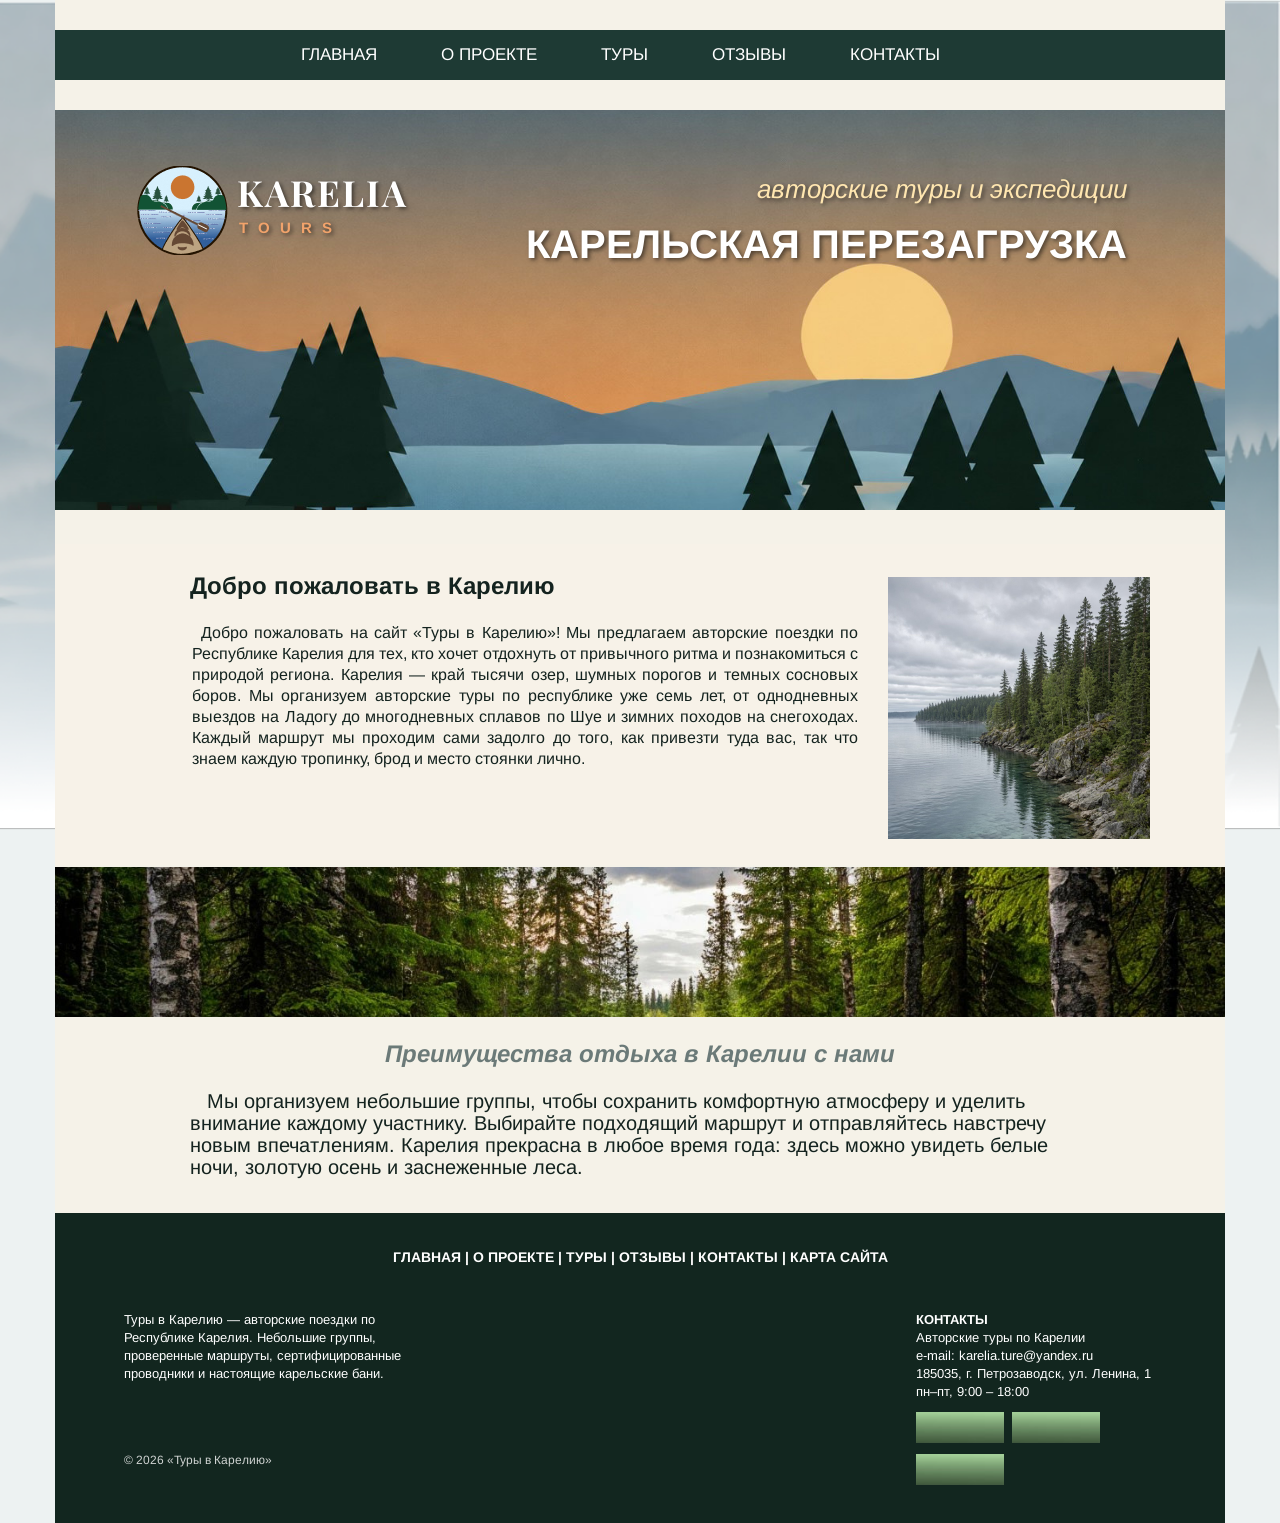
<file: index.html>
<!DOCTYPE html>
<html lang="ru">
<head>
    <meta charset="UTF-8">
    <meta name="viewport" content="width=device-width, initial-scale=1.0">
    <meta name="description" content="Туры в Карелию — авторские туры, экскурсии и экспедиции по северному краю.">
    <title>Главная — Туры в Карелию</title>
    <link rel="stylesheet" href="css/style.css">
</head>
<body>
    <div class="layout main_page">
        <!-- HEADER -->
        <header class="header">
            <nav class="navigation_panel" aria-label="Основная навигация">
                <ul>
                    <li><a href="index.html" aria-current="page">ГЛАВНАЯ</a></li>
                    <li><a href="project.html">О ПРОЕКТЕ</a></li>
                    <li><a href="tour.html">ТУРЫ</a></li>
                    <li><a href="otzevy.html">ОТЗЫВЫ</a></li>
                    <li><a href="contact.html">КОНТАКТЫ</a></li>
                </ul>
            </nav>
            <div class="header_banner">
                <a class="logo" href="index.html" aria-label="Туры в Карелию — на главную">
                    <img src="images/logo-symbol.png" width="110" height="89" alt="">
                    <span class="logo_words" aria-hidden="true">
                        <span class="logo_name">KARELIA</span>
                        <span class="logo_tours">T O U R S</span>
                    </span>
                </a>
                <div class="banner_text">
                    <p class="activity_profile">авторские туры и экспедиции</p>
                    <p class="project_name">КАРЕЛЬСКАЯ ПЕРЕЗАГРУЗКА</p>
                </div>
            </div>
        </header>

        <!-- WORK_AREA -->
        <main class="work_area">
            <section class="opening_card" aria-labelledby="page_title">
                <div class="card_text">
                    <h2 id="page_title">Добро пожаловать в Карелию</h2>
                    <p>
                    Добро пожаловать на сайт «Туры в Карелию»! Мы предлагаем авторские поездки по Республике
                    Карелия для тех, кто хочет отдохнуть от привычного ритма и познакомиться с природой
                    региона. Карелия — край тысячи озер, шумных порогов и темных сосновых боров. Мы организуем
                    авторские туры по республике уже семь лет, от однодневных выездов на Ладогу до
                    многодневных сплавов по Шуе и зимних походов на снегоходах. Каждый маршрут мы проходим
                    сами задолго до того, как привезти туда вас, так что знаем каждую тропинку, брод и место
                    стоянки лично.
                </p>
                </div>
                <img class="content_photo" src="images/karelia-lake.png" width="262" height="262" alt="Лесной берег карельского озера">
            </section>
            <div class="forest_strip" aria-hidden="true"></div>
            <section class="centered_content " aria-labelledby="advantages_title">
                <h2 id="advantages_title">Преимущества отдыха в Карелии с нами</h2>
                <p>
                    Мы организуем небольшие группы, чтобы сохранить комфортную атмосферу и уделить внимание
                    каждому участнику. Выбирайте подходящий маршрут и отправляйтесь навстречу новым
                    впечатлениям. Карелия прекрасна в любое время года: здесь можно увидеть белые ночи,
                    золотую осень и заснеженные леса.
                </p>
            </section>
        </main>

        <!-- FOOTER -->
        <footer class="footer">
            <nav class="footer_navigation" id="site-map" aria-label="Карта сайта">
                <ul>
                    <li><a href="index.html" aria-current="page">ГЛАВНАЯ</a></li>
                    <li><a href="project.html">О ПРОЕКТЕ</a></li>
                    <li><a href="tour.html">ТУРЫ</a></li>
                    <li><a href="otzevy.html">ОТЗЫВЫ</a></li>
                    <li><a href="contact.html">КОНТАКТЫ</a></li>
                    <li><a href="/karelia-tours/map.html">КАРТА САЙТА</a></li>
                </ul>
            </nav>
            <div class="footer_columns">
                <p class="footer_about">Туры в Карелию — авторские поездки по Республике Карелия.
                    Небольшие группы, проверенные маршруты, сертифицированные проводники
                    и настоящие карельские бани.</p>
                <section class="footer_contacts" aria-labelledby="footer_contacts_title">
                    <h2 id="footer_contacts_title">КОНТАКТЫ</h2>
                    <address>
                        Авторские туры по Карелии<br>
                        e-mail: <a href="mailto:karelia.ture@yandex.ru">karelia.ture@yandex.ru</a><br>
                        185035, г. Петрозаводск, ул. Ленина, 1<br>
                        пн–пт, 9:00 – 18:00
                    </address>
                    <div class="micro_buttons" aria-label="Область учебных баннеров">
                        <span><img src="images/micro-button.png" width="82" height="45" alt="Учебный баннер 1"></span>
                        <span><img src="images/micro-button.png" width="82" height="45" alt="Учебный баннер 2"></span>
                        <span><img src="images/micro-button.png" width="82" height="45" alt="Учебный баннер 3"></span>
                    </div>
                </section>
            </div>
            <p class="copyright">© 2026 «Туры в Карелию»</p>
        </footer>
    </div>
</body>
</html>
</file>
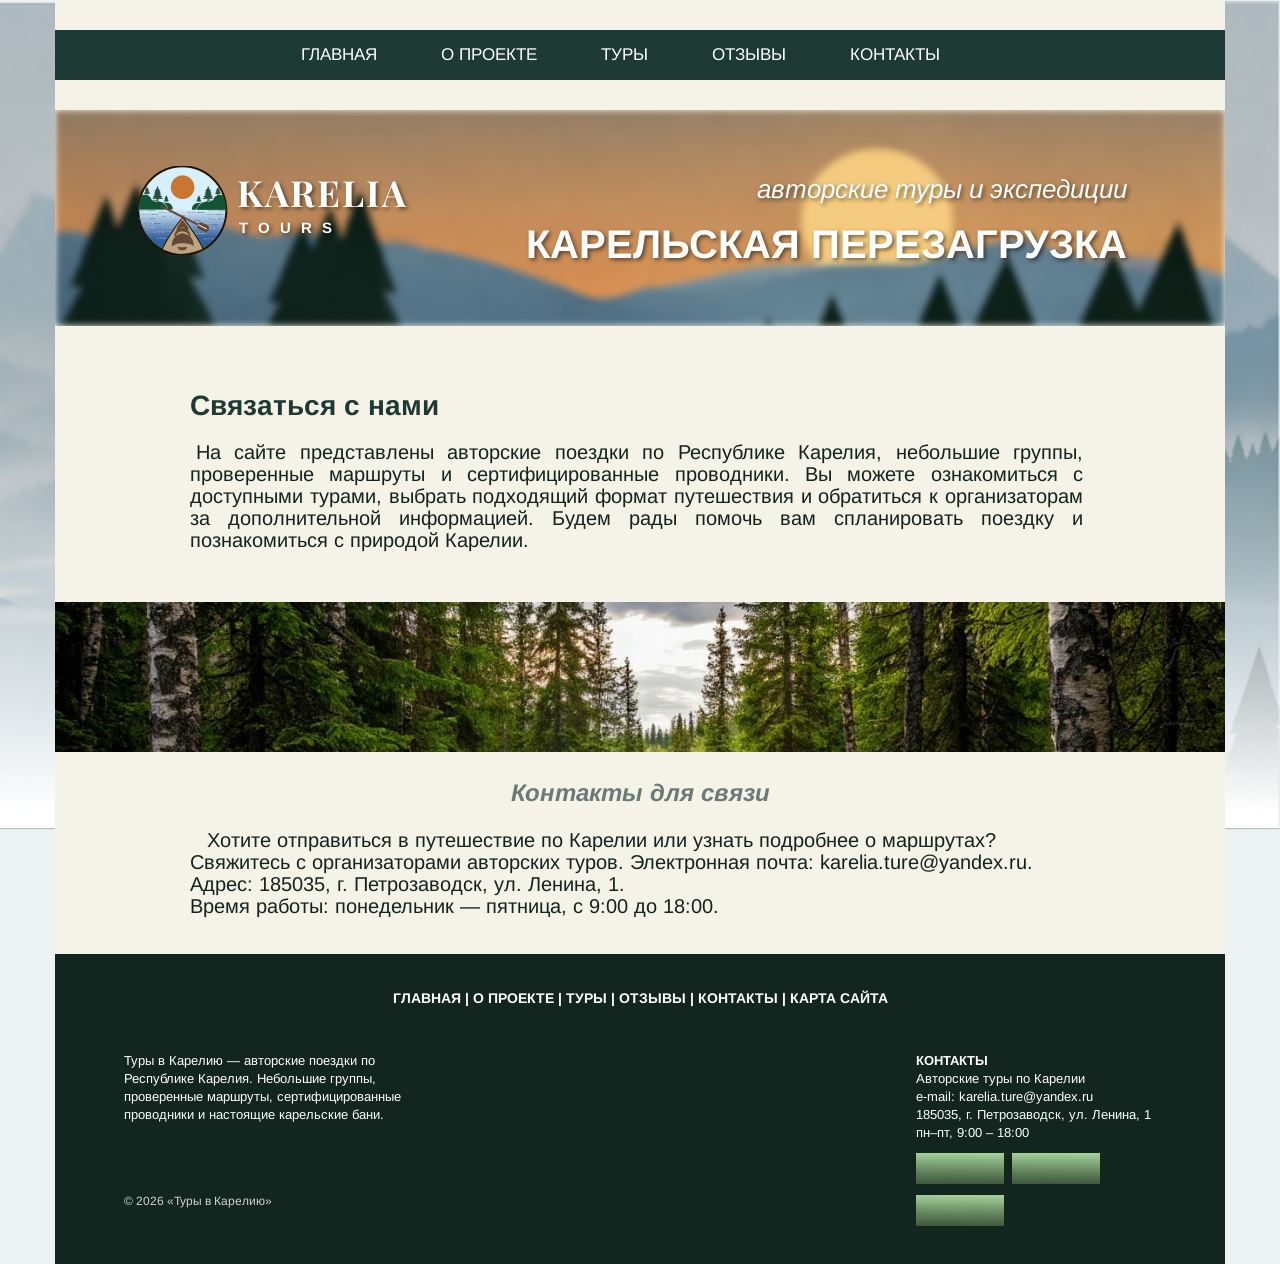
<file: contact.html>
<!DOCTYPE html>
<html lang="ru">
<head>
    <meta charset="UTF-8">
    <meta name="viewport" content="width=device-width, initial-scale=1.0">
    <meta name="description" content="Туры в Карелию — авторские туры, экскурсии и экспедиции по северному краю.">
    <title>Контакты — Туры в Карелию</title>
    <link rel="stylesheet" href="css/style.css">
</head>
<body>
    <div class="layout contact_page">
        <!-- HEADER -->
        <header class="header">
            <nav class="navigation_panel" aria-label="Основная навигация">
                <ul>
                    <li><a href="index.html">ГЛАВНАЯ</a></li>
                    <li><a href="project.html">О ПРОЕКТЕ</a></li>
                    <li><a href="tour.html">ТУРЫ</a></li>
                    <li><a href="otzevy.html">ОТЗЫВЫ</a></li>
                    <li><a href="contact.html" aria-current="page">КОНТАКТЫ</a></li>
                </ul>
            </nav>
            <div class="header_banner">
                <a class="logo" href="index.html" aria-label="Туры в Карелию — на главную">
                    <img src="images/logo-symbol.png" width="110" height="89" alt="">
                    <span class="logo_words" aria-hidden="true">
                        <span class="logo_name">KARELIA</span>
                        <span class="logo_tours">T O U R S</span>
                    </span>
                </a>
                <div class="banner_text">
                    <p class="activity_profile">авторские туры и экспедиции</p>
                    <p class="project_name">КАРЕЛЬСКАЯ ПЕРЕЗАГРУЗКА</p>
                </div>
            </div>
        </header>

        <!-- WORK_AREA -->
        <main class="work_area">
            <section class="page_intro" aria-labelledby="page_title">
                <h2 id="page_title">Связаться с нами</h2>
                <p class="intro_text">
                    На сайте представлены авторские поездки по Республике Карелия, небольшие группы,
                    проверенные маршруты и сертифицированные проводники. Вы можете ознакомиться с доступными
                    турами, выбрать подходящий формат путешествия и обратиться к организаторам за
                    дополнительной информацией. Будем рады помочь вам спланировать поездку и познакомиться с
                    природой Карелии.
                </p>
            </section>
            <div class="forest_strip" aria-hidden="true"></div>
            <section class="centered_content contact_details" aria-labelledby="contact_title">
                <h2 id="contact_title">Контакты для связи</h2>
                <p>
                    Хотите отправиться в путешествие по Карелии или узнать подробнее о маршрутах? Свяжитесь с
                    организаторами авторских туров. Электронная почта: <a
                    href="mailto:karelia.ture@yandex.ru">karelia.ture@yandex.ru</a>. Адрес: 185035, г.
                    Петрозаводск, ул. Ленина, 1.<br> Время работы: понедельник — пятница, с 9:00 до 18:00.
                </p>
            </section>
        </main>

        <!-- FOOTER -->
        <footer class="footer">
            <nav class="footer_navigation" id="site-map" aria-label="Карта сайта">
                <ul>
                    <li><a href="index.html">ГЛАВНАЯ</a></li>
                    <li><a href="project.html">О ПРОЕКТЕ</a></li>
                    <li><a href="tour.html">ТУРЫ</a></li>
                    <li><a href="otzevy.html">ОТЗЫВЫ</a></li>
                    <li><a href="contact.html" aria-current="page">КОНТАКТЫ</a></li>
                    <li><a href="map.html">КАРТА САЙТА</a></li>
                </ul>
            </nav>
            <div class="footer_columns">
                <p class="footer_about">Туры в Карелию — авторские поездки по Республике Карелия.
                    Небольшие группы, проверенные маршруты, сертифицированные проводники
                    и настоящие карельские бани.</p>
                <section class="footer_contacts" aria-labelledby="footer_contacts_title">
                    <h2 id="footer_contacts_title">КОНТАКТЫ</h2>
                    <address>
                        Авторские туры по Карелии<br>
                        e-mail: <a href="mailto:karelia.ture@yandex.ru">karelia.ture@yandex.ru</a><br>
                        185035, г. Петрозаводск, ул. Ленина, 1<br>
                        пн–пт, 9:00 – 18:00
                    </address>
                    <div class="micro_buttons" aria-label="Область учебных баннеров">
                        <span><img src="images/micro-button.png" width="82" height="45" alt="Учебный баннер 1"></span>
                        <span><img src="images/micro-button.png" width="82" height="45" alt="Учебный баннер 2"></span>
                        <span><img src="images/micro-button.png" width="82" height="45" alt="Учебный баннер 3"></span>
                    </div>
                </section>
            </div>
            <p class="copyright">© 2026 «Туры в Карелию»</p>
        </footer>
    </div>
</body>
</html>
</file>
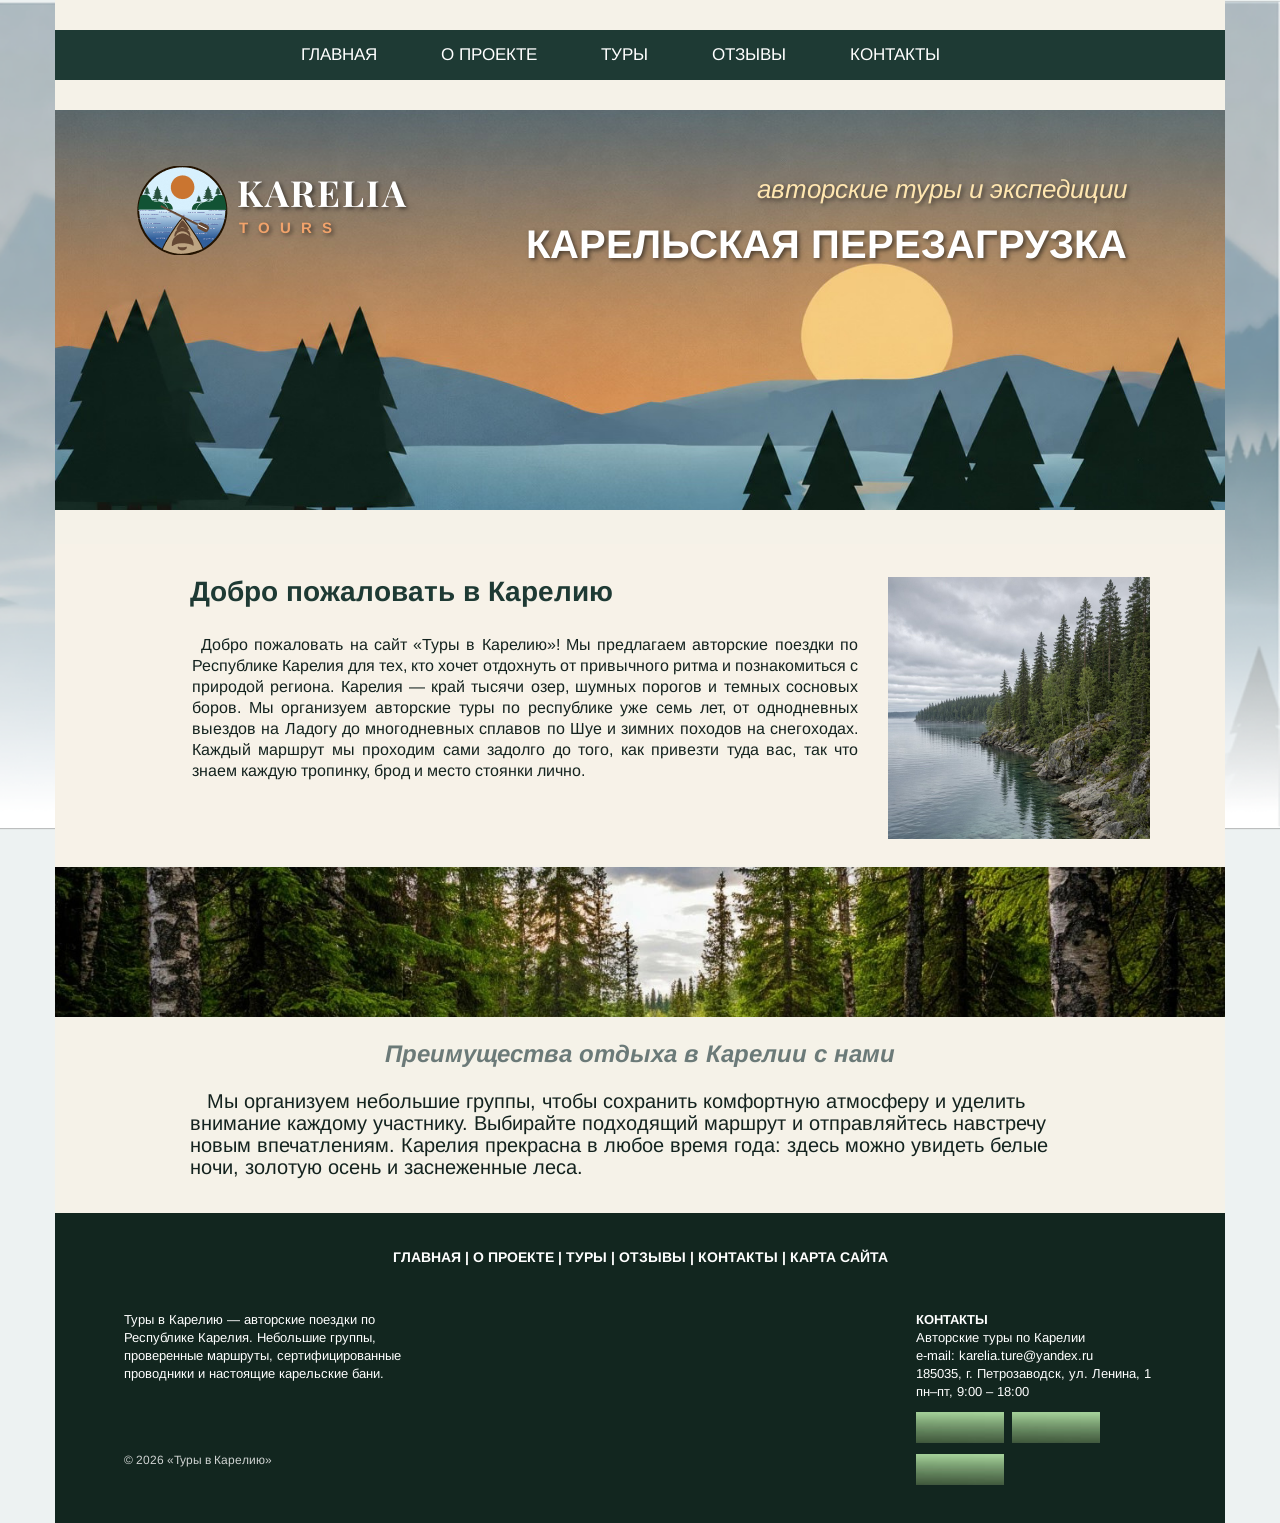
<file: main.html>
<!DOCTYPE html>
<html lang="ru">
<head>
    <meta charset="UTF-8">
    <meta name="viewport" content="width=device-width, initial-scale=1.0">
    <meta name="description" content="Туры в Карелию — авторские туры, экскурсии и экспедиции по северному краю.">
    <title>Главная — Туры в Карелию</title>
    <link rel="stylesheet" href="css/style.css">
</head>
<body>
    <div class="layout main_page">
        <!-- HEADER -->
        <header class="header">
            <nav class="navigation_panel" aria-label="Основная навигация">
                <ul>
                    <li><a href="index.html" aria-current="page">ГЛАВНАЯ</a></li>
                    <li><a href="project.html">О ПРОЕКТЕ</a></li>
                    <li><a href="tour.html">ТУРЫ</a></li>
                    <li><a href="otzevy.html">ОТЗЫВЫ</a></li>
                    <li><a href="contact.html">КОНТАКТЫ</a></li>
                </ul>
            </nav>
            <div class="header_banner">
                <a class="logo" href="index.html" aria-label="Туры в Карелию — на главную">
                    <img src="images/logo-symbol.png" width="110" height="89" alt="">
                    <span class="logo_words" aria-hidden="true">
                        <span class="logo_name">KARELIA</span>
                        <span class="logo_tours">T O U R S</span>
                    </span>
                </a>
                <div class="banner_text">
                    <p class="activity_profile">авторские туры и экспедиции</p>
                    <p class="project_name">КАРЕЛЬСКАЯ ПЕРЕЗАГРУЗКА</p>
                </div>
            </div>
        </header>

        <!-- WORK_AREA -->
        <main class="work_area">
            <section class="opening_card" aria-labelledby="page_title">
                <div class="card_text">
                    <h1 id="page_title">Добро пожаловать в Карелию</h1>
                    <p>
                    Добро пожаловать на сайт «Туры в Карелию»! Мы предлагаем авторские поездки по Республике
                    Карелия для тех, кто хочет отдохнуть от привычного ритма и познакомиться с природой
                    региона. Карелия — край тысячи озер, шумных порогов и темных сосновых боров. Мы организуем
                    авторские туры по республике уже семь лет, от однодневных выездов на Ладогу до
                    многодневных сплавов по Шуе и зимних походов на снегоходах. Каждый маршрут мы проходим
                    сами задолго до того, как привезти туда вас, так что знаем каждую тропинку, брод и место
                    стоянки лично.
                </p>
                </div>
                <img class="content_photo" src="images/karelia-lake.png" width="262" height="262" alt="Лесной берег карельского озера">
            </section>
            <div class="forest_strip" aria-hidden="true"></div>
            <section class="centered_content " aria-labelledby="advantages_title">
                <h2 id="advantages_title">Преимущества отдыха в Карелии с нами</h2>
                <p>
                    Мы организуем небольшие группы, чтобы сохранить комфортную атмосферу и уделить внимание
                    каждому участнику. Выбирайте подходящий маршрут и отправляйтесь навстречу новым
                    впечатлениям. Карелия прекрасна в любое время года: здесь можно увидеть белые ночи,
                    золотую осень и заснеженные леса.
                </p>
            </section>
        </main>

        <!-- FOOTER -->
        <footer class="footer">
            <nav class="footer_navigation" id="site-map" aria-label="Карта сайта">
                <ul>
                    <li><a href="index.html" aria-current="page">ГЛАВНАЯ</a></li>
                    <li><a href="project.html">О ПРОЕКТЕ</a></li>
                    <li><a href="tour.html">ТУРЫ</a></li>
                    <li><a href="otzevy.html">ОТЗЫВЫ</a></li>
                    <li><a href="contact.html">КОНТАКТЫ</a></li>
                    <li><a href="index.html#site-map">КАРТА САЙТА</a></li>
                </ul>
            </nav>
            <div class="footer_columns">
                <p class="footer_about">Туры в Карелию — авторские поездки по Республике Карелия.
                    Небольшие группы, проверенные маршруты, сертифицированные проводники
                    и настоящие карельские бани.</p>
                <section class="footer_contacts" aria-labelledby="footer_contacts_title">
                    <h2 id="footer_contacts_title">КОНТАКТЫ</h2>
                    <address>
                        Авторские туры по Карелии<br>
                        e-mail: <a href="mailto:karelia.ture@yandex.ru">karelia.ture@yandex.ru</a><br>
                        185035, г. Петрозаводск, ул. Ленина, 1<br>
                        пн–пт, 9:00 – 18:00
                    </address>
                    <div class="micro_buttons" aria-label="Область учебных баннеров">
                        <span><img src="images/micro-button.png" width="82" height="45" alt="Учебный баннер 1"></span>
                        <span><img src="images/micro-button.png" width="82" height="45" alt="Учебный баннер 2"></span>
                        <span><img src="images/micro-button.png" width="82" height="45" alt="Учебный баннер 3"></span>
                    </div>
                </section>
            </div>
            <p class="copyright">© 2026 «Туры в Карелию»</p>
        </footer>
    </div>
</body>
</html>
</file>
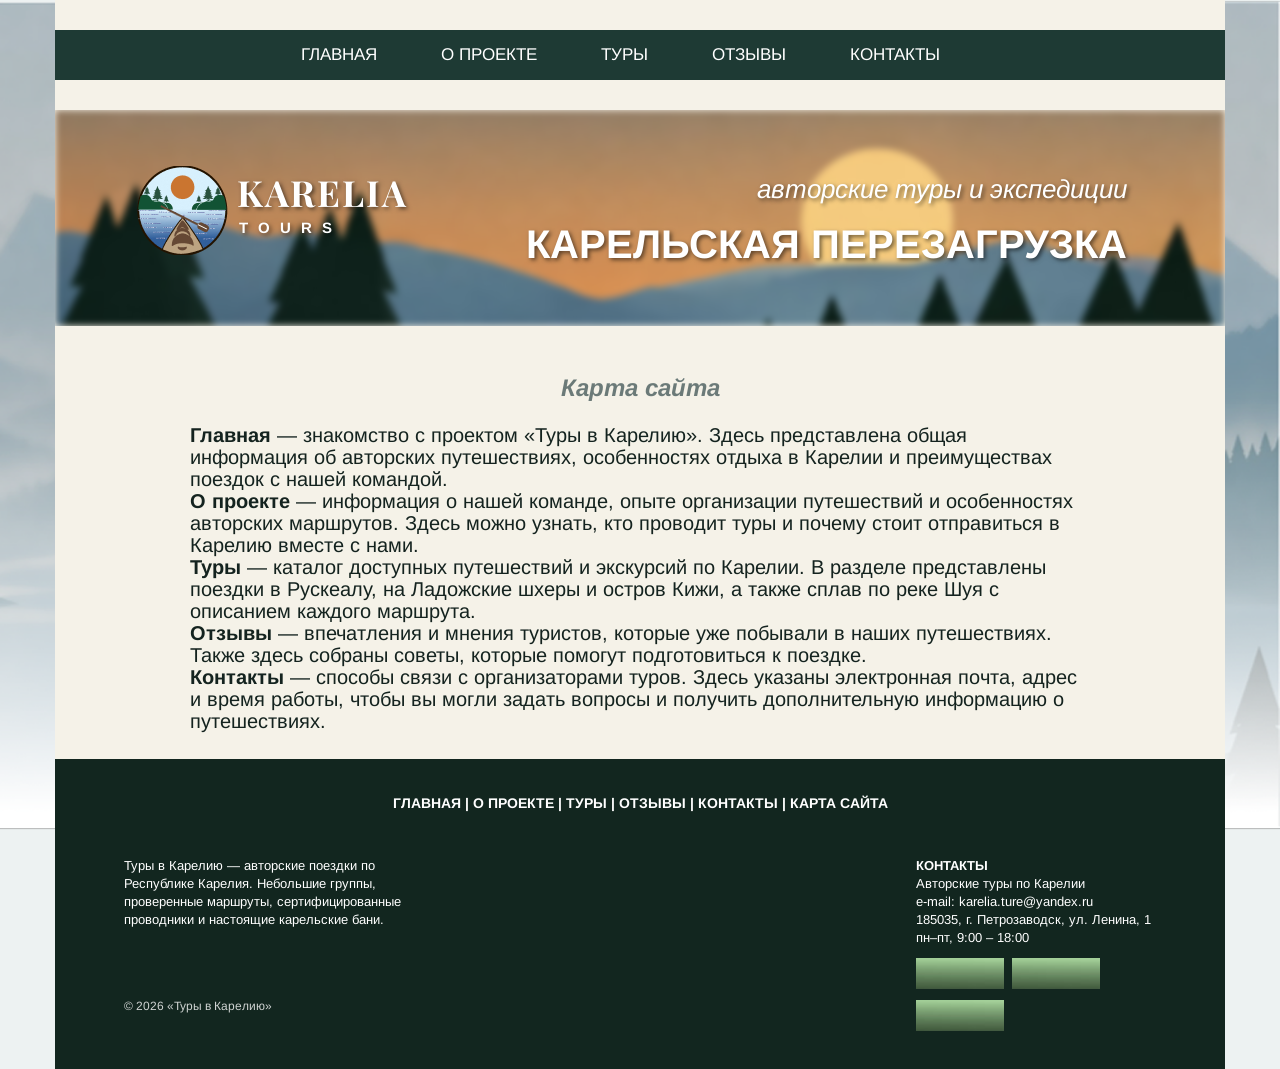
<file: map.html>
<!DOCTYPE html>
<html lang="ru">
<head>
    <meta charset="UTF-8">
    <meta name="viewport" content="width=device-width, initial-scale=1.0">
    <meta name="description" content="Туры в Карелию — авторские туры, экскурсии и экспедиции по северному краю.">
    <title>Карта сайта — Туры в Карелию</title>
    <link rel="stylesheet" href="css/style.css">
</head>
<body>
    <div class="layout contact_page">
        <!-- HEADER -->
        <header class="header">
            <nav class="navigation_panel" aria-label="Основная навигация">
                <ul>
                    <li><a href="index.html">ГЛАВНАЯ</a></li>
                    <li><a href="project.html">О ПРОЕКТЕ</a></li>
                    <li><a href="tour.html">ТУРЫ</a></li>
                    <li><a href="otzevy.html">ОТЗЫВЫ</a></li>
                    <li><a href="contact.html">КОНТАКТЫ</a></li>
                </ul>
            </nav>
            <div class="header_banner">
                <a class="logo" href="index.html" aria-label="Туры в Карелию — на главную">
                    <img src="images/logo-symbol.png" width="110" height="89" alt="">
                    <span class="logo_words" aria-hidden="true">
                        <span class="logo_name">KARELIA</span>
                        <span class="logo_tours">T O U R S</span>
                    </span>
                </a>
                <div class="banner_text">
                    <p class="activity_profile">авторские туры и экспедиции</p>
                    <p class="project_name">КАРЕЛЬСКАЯ ПЕРЕЗАГРУЗКА</p>
                </div>
            </div>
        </header>

        <!-- WORK_AREA -->
        <main class="work_area">
            <section class="centered_content map_content" aria-labelledby="map_title">
                <h2 id="map_title">Карта сайта</h2>
                <div class="map_text">
                    <p><strong>Главная</strong> — знакомство с проектом «Туры в Карелию». Здесь представлена общая информация об авторских путешествиях, особенностях отдыха в Карелии и преимуществах поездок с нашей командой.</p>
                    <p><strong>О проекте</strong> — информация о нашей команде, опыте организации путешествий и особенностях авторских маршрутов. Здесь можно узнать, кто проводит туры и почему стоит отправиться в Карелию вместе с нами.</p>
                    <p><strong>Туры</strong> — каталог доступных путешествий и экскурсий по Карелии. В разделе представлены поездки в Рускеалу, на Ладожские шхеры и остров Кижи, а также сплав по реке Шуя с описанием каждого маршрута.</p>
                    <p><strong>Отзывы</strong> — впечатления и мнения туристов, которые уже побывали в наших путешествиях. Также здесь собраны советы, которые помогут подготовиться к поездке.</p>
                    <p><strong>Контакты</strong> — способы связи с организаторами туров. Здесь указаны электронная почта, адрес и время работы, чтобы вы могли задать вопросы и получить дополнительную информацию о путешествиях.</p>
                </div>
            </section>
        </main>

        <!-- FOOTER -->
        <footer class="footer">
            <nav class="footer_navigation" id="site-map" aria-label="Карта сайта">
                <ul>
                    <li><a href="index.html">ГЛАВНАЯ</a></li>
                    <li><a href="project.html">О ПРОЕКТЕ</a></li>
                    <li><a href="tour.html">ТУРЫ</a></li>
                    <li><a href="otzevy.html">ОТЗЫВЫ</a></li>
                    <li><a href="contact.html" aria-current="page">КОНТАКТЫ</a></li>
                    <li><a href="map.html" aria-current="page">КАРТА САЙТА</a></li>
                </ul>
            </nav>
            <div class="footer_columns">
                <p class="footer_about">Туры в Карелию — авторские поездки по Республике Карелия.
                    Небольшие группы, проверенные маршруты, сертифицированные проводники
                    и настоящие карельские бани.</p>
                <section class="footer_contacts" aria-labelledby="footer_contacts_title">
                    <h2 id="footer_contacts_title">КОНТАКТЫ</h2>
                    <address>
                        Авторские туры по Карелии<br>
                        e-mail: <a href="mailto:karelia.ture@yandex.ru">karelia.ture@yandex.ru</a><br>
                        185035, г. Петрозаводск, ул. Ленина, 1<br>
                        пн–пт, 9:00 – 18:00
                    </address>
                    <div class="micro_buttons" aria-label="Область учебных баннеров">
                        <span><img src="images/micro-button.png" width="82" height="45" alt="Учебный баннер 1"></span>
                        <span><img src="images/micro-button.png" width="82" height="45" alt="Учебный баннер 2"></span>
                        <span><img src="images/micro-button.png" width="82" height="45" alt="Учебный баннер 3"></span>
                    </div>
                </section>
            </div>
            <p class="copyright">© 2026 «Туры в Карелию»</p>
        </footer>
    </div>
</body>
</html>
</file>
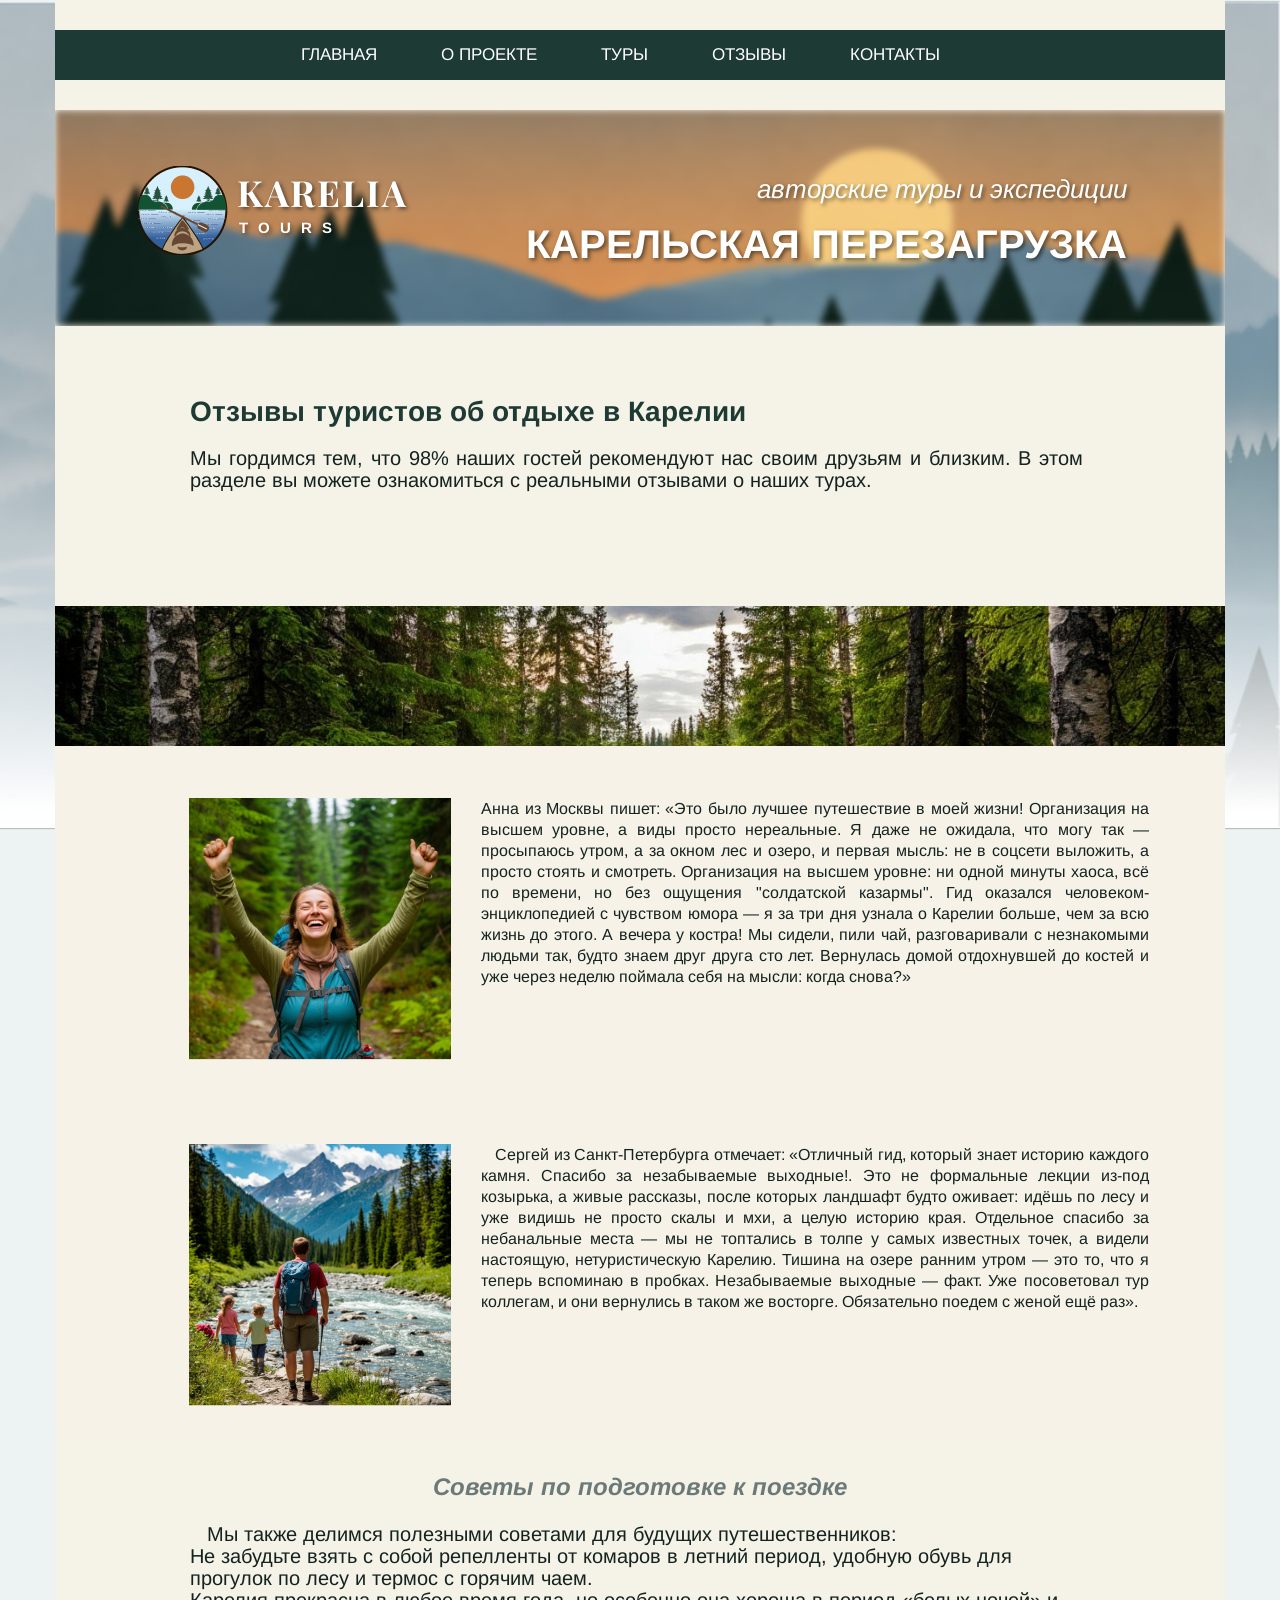
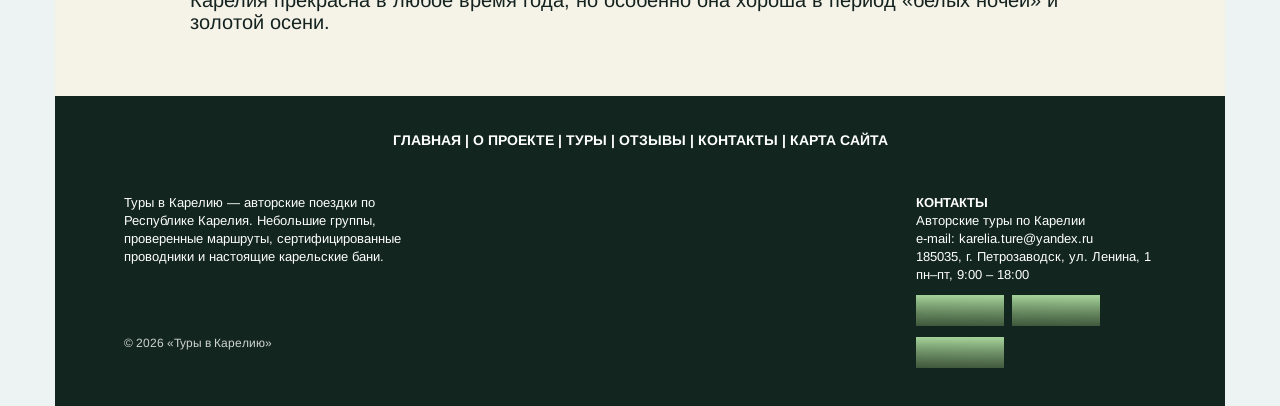
<file: otzevy.html>
<!DOCTYPE html>
<html lang="ru">
<head>
    <meta charset="UTF-8">
    <meta name="viewport" content="width=device-width, initial-scale=1.0">
    <meta name="description" content="Туры в Карелию — авторские туры, экскурсии и экспедиции по северному краю.">
    <title>Отзывы — Туры в Карелию</title>
    <link rel="stylesheet" href="css/style.css">
</head>
<body>
    <div class="layout otzevy_page">
        <!-- HEADER -->
        <header class="header">
            <nav class="navigation_panel" aria-label="Основная навигация">
                <ul>
                    <li><a href="index.html">ГЛАВНАЯ</a></li>
                    <li><a href="project.html">О ПРОЕКТЕ</a></li>
                    <li><a href="tour.html">ТУРЫ</a></li>
                    <li><a href="otzevy.html" aria-current="page">ОТЗЫВЫ</a></li>
                    <li><a href="contact.html">КОНТАКТЫ</a></li>
                </ul>
            </nav>
            <div class="header_banner">
                <a class="logo" href="index.html" aria-label="Туры в Карелию — на главную">
                    <img src="images/logo-symbol.png" width="110" height="89" alt="">
                    <span class="logo_words" aria-hidden="true">
                        <span class="logo_name">KARELIA</span>
                        <span class="logo_tours">T O U R S</span>
                    </span>
                </a>
                <div class="banner_text">
                    <p class="activity_profile">авторские туры и экспедиции</p>
                    <p class="project_name">КАРЕЛЬСКАЯ ПЕРЕЗАГРУЗКА</p>
                </div>
            </div>
        </header>

        <!-- WORK_AREA -->
        <main class="work_area">
            <section class="page_intro" aria-labelledby="page_title">
                <h2 id="page_title">Отзывы туристов об отдыхе в Карелии</h2>
                <p class="intro_text">
                    Мы гордимся тем, что 98% наших гостей рекомендуют нас своим друзьям и близким. В этом
                    разделе вы можете ознакомиться с реальными отзывами о наших турах.
                </p>
            </section>
            <div class="forest_strip" aria-hidden="true"></div>
            <article class="review_card" aria-label="Отзыв Анны из Москвы">
                <img class="content_photo" src="images/review-anna.png" width="262" height="262" alt="Туристка на лесной тропе">
                <blockquote>
                    <p>
                    Анна из Москвы пишет: «Это было лучшее путешествие в моей жизни! Организация на высшем
                    уровне, а виды просто нереальные. Я даже не ожидала, что могу так — просыпаюсь утром, а за
                    окном лес и озеро, и первая мысль: не в соцсети выложить, а просто стоять и смотреть.
                    Организация на высшем уровне: ни одной минуты хаоса, всё по времени, но без ощущения
                    "солдатской казармы". Гид оказался человеком-энциклопедией с чувством юмора — я за три дня
                    узнала о Карелии больше, чем за всю жизнь до этого. А вечера у костра! Мы сидели, пили
                    чай, разговаривали с незнакомыми людьми так, будто знаем друг друга сто лет. Вернулась
                    домой отдохнувшей до костей и уже через неделю поймала себя на мысли: когда снова?»
                </p>
                </blockquote>
            </article>
            <article class="review_card sergey_review" aria-label="Отзыв Сергея из Санкт-Петербурга">
                <img class="content_photo" src="images/review-sergey.png" width="262" height="262" alt="Семья с рюкзаками на берегу реки">
                <blockquote>
                    <p>
                    Сергей из Санкт-Петербурга отмечает: «Отличный гид, который знает историю каждого камня.
                    Спасибо за незабываемые выходные!. Это не формальные лекции из-под козырька, а живые
                    рассказы, после которых ландшафт будто оживает: идёшь по лесу и уже видишь не просто скалы
                    и мхи, а целую историю края. Отдельное спасибо за небанальные места — мы не топтались в
                    толпе у самых известных точек, а видели настоящую, нетуристическую Карелию. Тишина на
                    озере ранним утром — это то, что я теперь вспоминаю в пробках. Незабываемые выходные —
                    факт. Уже посоветовал тур коллегам, и они вернулись в таком же восторге. Обязательно
                    поедем с женой ещё раз».
                </p>
                </blockquote>
            </article>
            <section class="centered_content travel_tips" aria-labelledby="tips_title">
                <h2 id="tips_title">Советы по подготовке к поездке</h2>
                <p>
                    Мы также делимся полезными советами для будущих путешественников:<br> Не забудьте взять с
                    собой репелленты от комаров в летний период, удобную обувь для прогулок по лесу и термос с
                    горячим чаем.<br> Карелия прекрасна в любое время года, но особенно она хороша в период
                    «белых ночей» и золотой осени.
                </p>
            </section>
        </main>

        <!-- FOOTER -->
        <footer class="footer">
            <nav class="footer_navigation" id="site-map" aria-label="Карта сайта">
                <ul>
                    <li><a href="index.html">ГЛАВНАЯ</a></li>
                    <li><a href="project.html">О ПРОЕКТЕ</a></li>
                    <li><a href="tour.html">ТУРЫ</a></li>
                    <li><a href="otzevy.html" aria-current="page">ОТЗЫВЫ</a></li>
                    <li><a href="contact.html">КОНТАКТЫ</a></li>
                    <li><a href="map.html">КАРТА САЙТА</a></li>
                </ul>
            </nav>
            <div class="footer_columns">
                <p class="footer_about">Туры в Карелию — авторские поездки по Республике Карелия.
                    Небольшие группы, проверенные маршруты, сертифицированные проводники
                    и настоящие карельские бани.</p>
                <section class="footer_contacts" aria-labelledby="footer_contacts_title">
                    <h2 id="footer_contacts_title">КОНТАКТЫ</h2>
                    <address>
                        Авторские туры по Карелии<br>
                        e-mail: <a href="mailto:karelia.ture@yandex.ru">karelia.ture@yandex.ru</a><br>
                        185035, г. Петрозаводск, ул. Ленина, 1<br>
                        пн–пт, 9:00 – 18:00
                    </address>
                    <div class="micro_buttons" aria-label="Область учебных баннеров">
                        <span><img src="images/micro-button.png" width="82" height="45" alt="Учебный баннер 1"></span>
                        <span><img src="images/micro-button.png" width="82" height="45" alt="Учебный баннер 2"></span>
                        <span><img src="images/micro-button.png" width="82" height="45" alt="Учебный баннер 3"></span>
                    </div>
                </section>
            </div>
            <p class="copyright">© 2026 «Туры в Карелию»</p>
        </footer>
    </div>
</body>
</html>
</file>
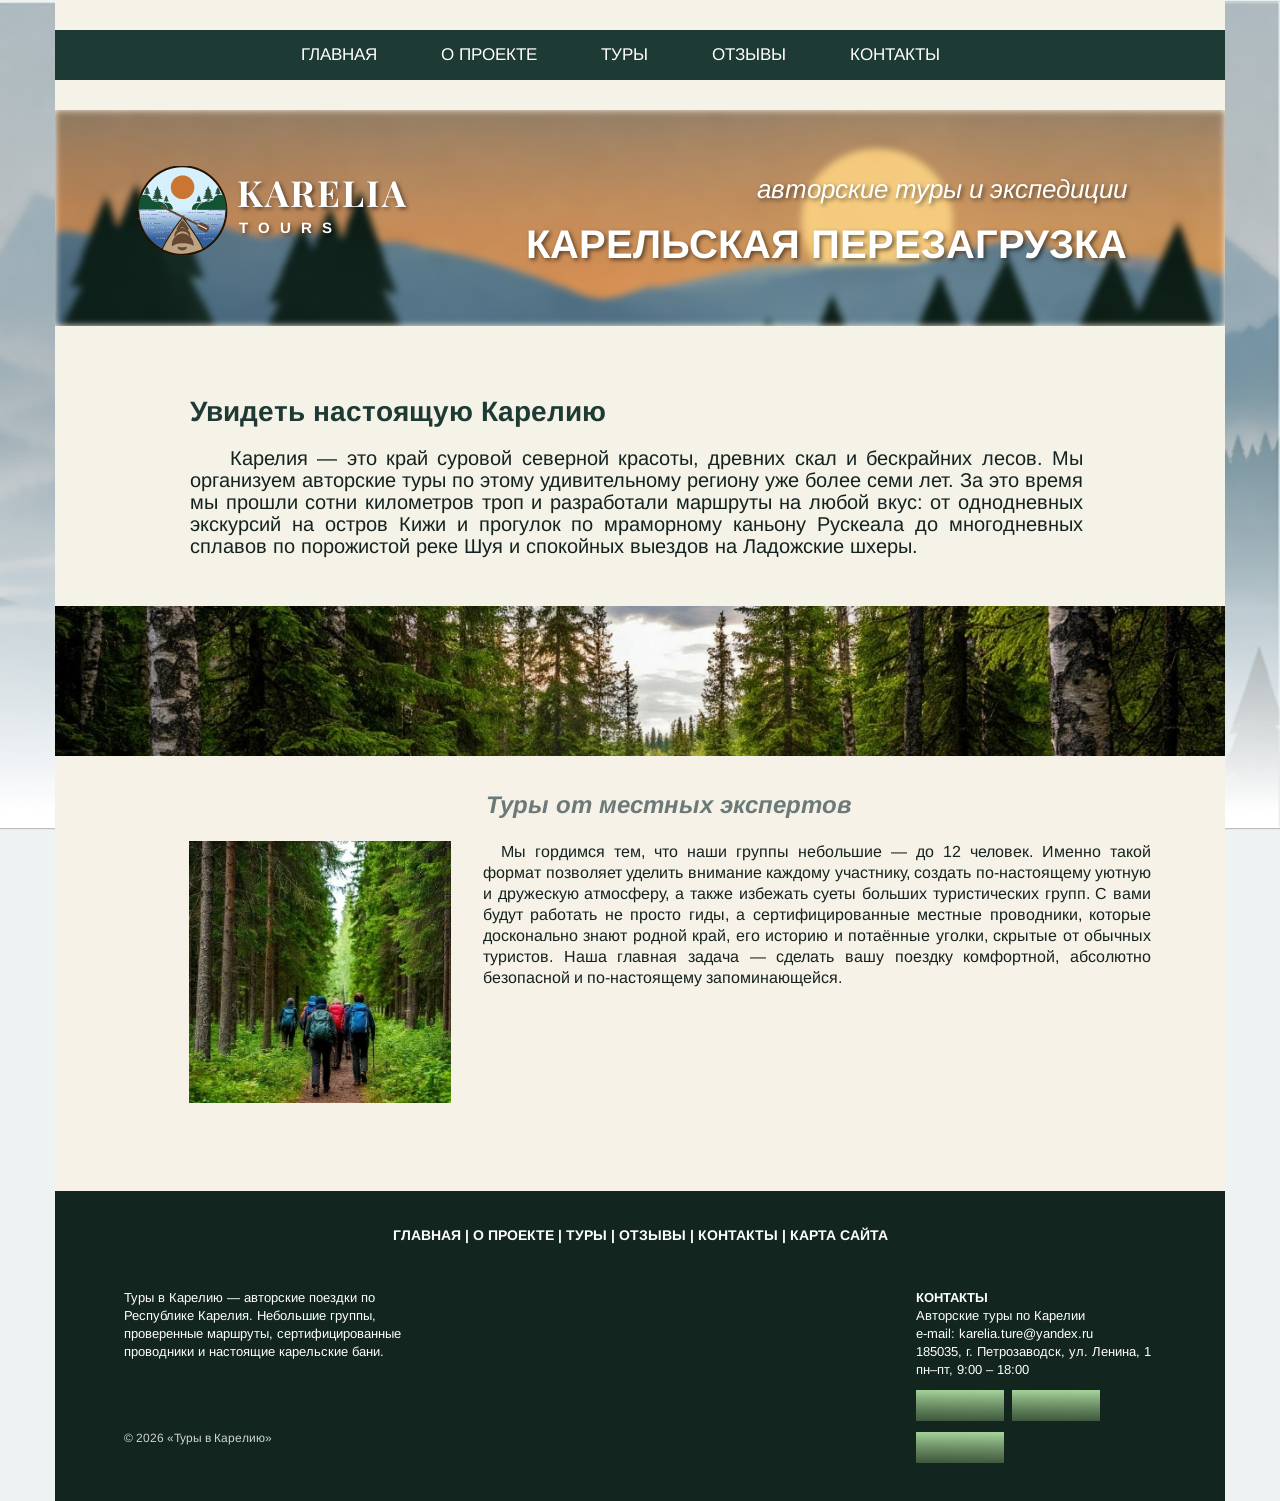
<file: project.html>
<!DOCTYPE html>
<html lang="ru">
<head>
    <meta charset="UTF-8">
    <meta name="viewport" content="width=device-width, initial-scale=1.0">
    <meta name="description" content="Туры в Карелию — авторские туры, экскурсии и экспедиции по северному краю.">
    <title>О проекте — Туры в Карелию</title>
    <link rel="stylesheet" href="css/style.css">
</head>
<body>
    <div class="layout project_page">
        <header class="header">
            <nav class="navigation_panel" aria-label="Основная навигация">
                <ul>
                    <li><a href="index.html">ГЛАВНАЯ</a></li>
                    <li><a href="project.html" aria-current="page">О ПРОЕКТЕ</a></li>
                    <li><a href="tour.html">ТУРЫ</a></li>
                    <li><a href="otzevy.html">ОТЗЫВЫ</a></li>
                    <li><a href="contact.html">КОНТАКТЫ</a></li>
                </ul>
            </nav>
            <div class="header_banner">
                <a class="logo" href="index.html" aria-label="Туры в Карелию — на главную">
                    <img src="images/logo-symbol.png" width="110" height="89" alt="">
                    <span class="logo_words" aria-hidden="true">
                        <span class="logo_name">KARELIA</span>
                        <span class="logo_tours">T O U R S</span>
                    </span>
                </a>
                <div class="banner_text">
                    <p class="activity_profile">авторские туры и экспедиции</p>
                    <p class="project_name">КАРЕЛЬСКАЯ ПЕРЕЗАГРУЗКА</p>
                </div>
            </div>
        </header>

        <main class="work_area">
            <section class="page_intro" aria-labelledby="page_title">
                <h2 id="page_title">Увидеть настоящую Карелию</h2>
                <p class="intro_text">
                    Карелия — это край суровой северной красоты, древних скал и бескрайних лесов. Мы
                    организуем авторские туры по этому удивительному региону уже более семи лет. За это время
                    мы прошли сотни километров троп и разработали маршруты на любой вкус: от однодневных
                    экскурсий на остров Кижи и прогулок по мраморному каньону Рускеала до многодневных сплавов
                    по порожистой реке Шуя и спокойных выездов на Ладожские шхеры.
                </p>
            </section>
            <div class="forest_strip" aria-hidden="true"></div>
            <section class="left_card experts_card" aria-labelledby="experts_title">
                <h2 id="experts_title">Туры от местных экспертов</h2>
                <div class="left_card_row">
                    <img class="content_photo" src="images/forest-trail.jpg" width="262" height="262" alt="Группа туристов на тропе в хвойном лесу">
                    <p>
                    Мы гордимся тем, что наши группы небольшие — до 12 человек. Именно такой формат позволяет
                    уделить внимание каждому участнику, создать по-настоящему уютную и дружескую атмосферу, а
                    также избежать суеты больших туристических групп. С вами будут работать не просто гиды, а
                    сертифицированные местные проводники, которые досконально знают родной край, его историю и
                    потаённые уголки, скрытые от обычных туристов. Наша главная задача — сделать вашу поездку
                    комфортной, абсолютно безопасной и по-настоящему запоминающейся.
                </p>
                </div>
            </section>
        </main>

        <footer class="footer">
            <nav class="footer_navigation" id="site-map" aria-label="Карта сайта">
                <ul>
                    <li><a href="index.html">ГЛАВНАЯ</a></li>
                    <li><a href="project.html" aria-current="page">О ПРОЕКТЕ</a></li>
                    <li><a href="tour.html">ТУРЫ</a></li>
                    <li><a href="otzevy.html">ОТЗЫВЫ</a></li>
                    <li><a href="contact.html">КОНТАКТЫ</a></li>
                    <li><a href="map.html">КАРТА САЙТА</a></li>
                </ul>
            </nav>
            <div class="footer_columns">
                <p class="footer_about">Туры в Карелию — авторские поездки по Республике Карелия.
                    Небольшие группы, проверенные маршруты, сертифицированные проводники
                    и настоящие карельские бани.</p>
                <section class="footer_contacts" aria-labelledby="footer_contacts_title">
                    <h2 id="footer_contacts_title">КОНТАКТЫ</h2>
                    <address>
                        Авторские туры по Карелии<br>
                        e-mail: <a href="mailto:karelia.ture@yandex.ru">karelia.ture@yandex.ru</a><br>
                        185035, г. Петрозаводск, ул. Ленина, 1<br>
                        пн–пт, 9:00 – 18:00
                    </address>
                    <div class="micro_buttons" aria-label="Область учебных баннеров">
                        <span><img src="images/micro-button.png" width="82" height="45" alt="Учебный баннер 1"></span>
                        <span><img src="images/micro-button.png" width="82" height="45" alt="Учебный баннер 2"></span>
                        <span><img src="images/micro-button.png" width="82" height="45" alt="Учебный баннер 3"></span>
                    </div>
                </section>
            </div>
            <p class="copyright">© 2026 «Туры в Карелию»</p>
        </footer>
    </div>
</body>
</html>
</file>
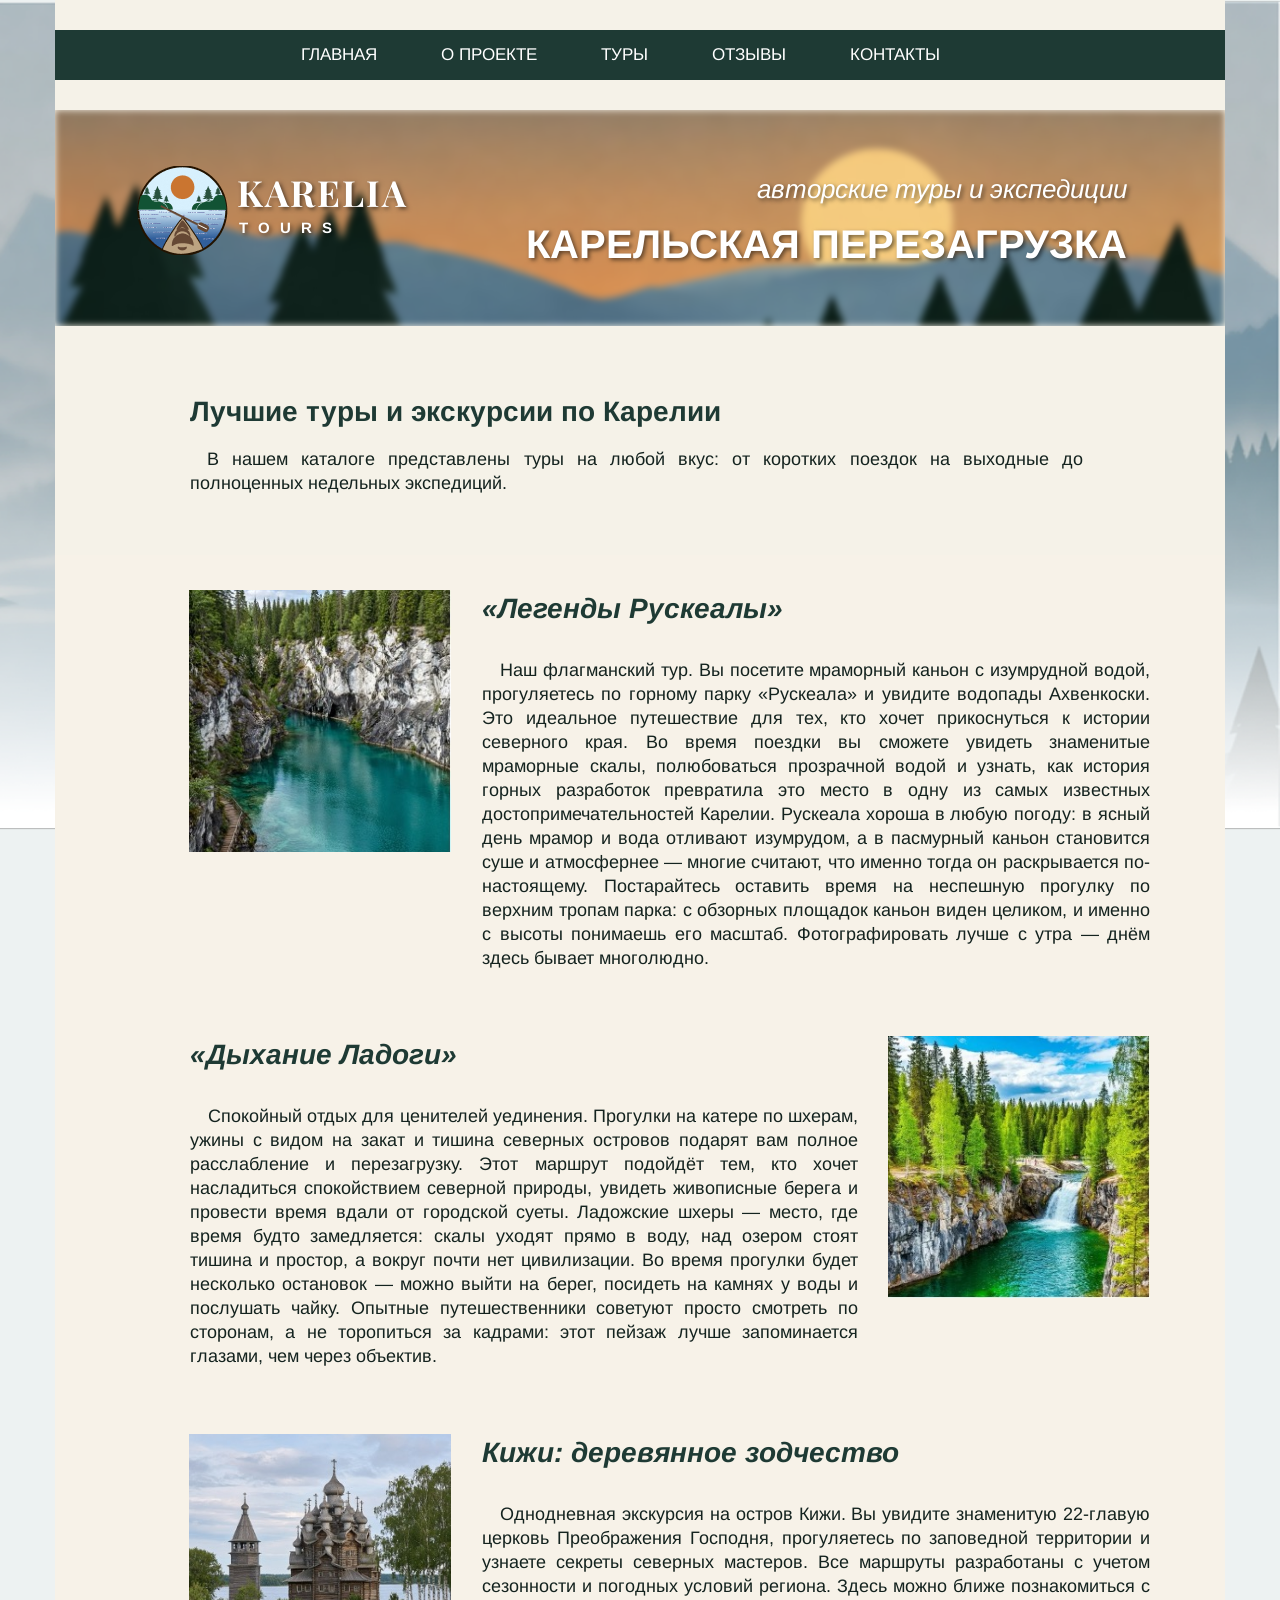
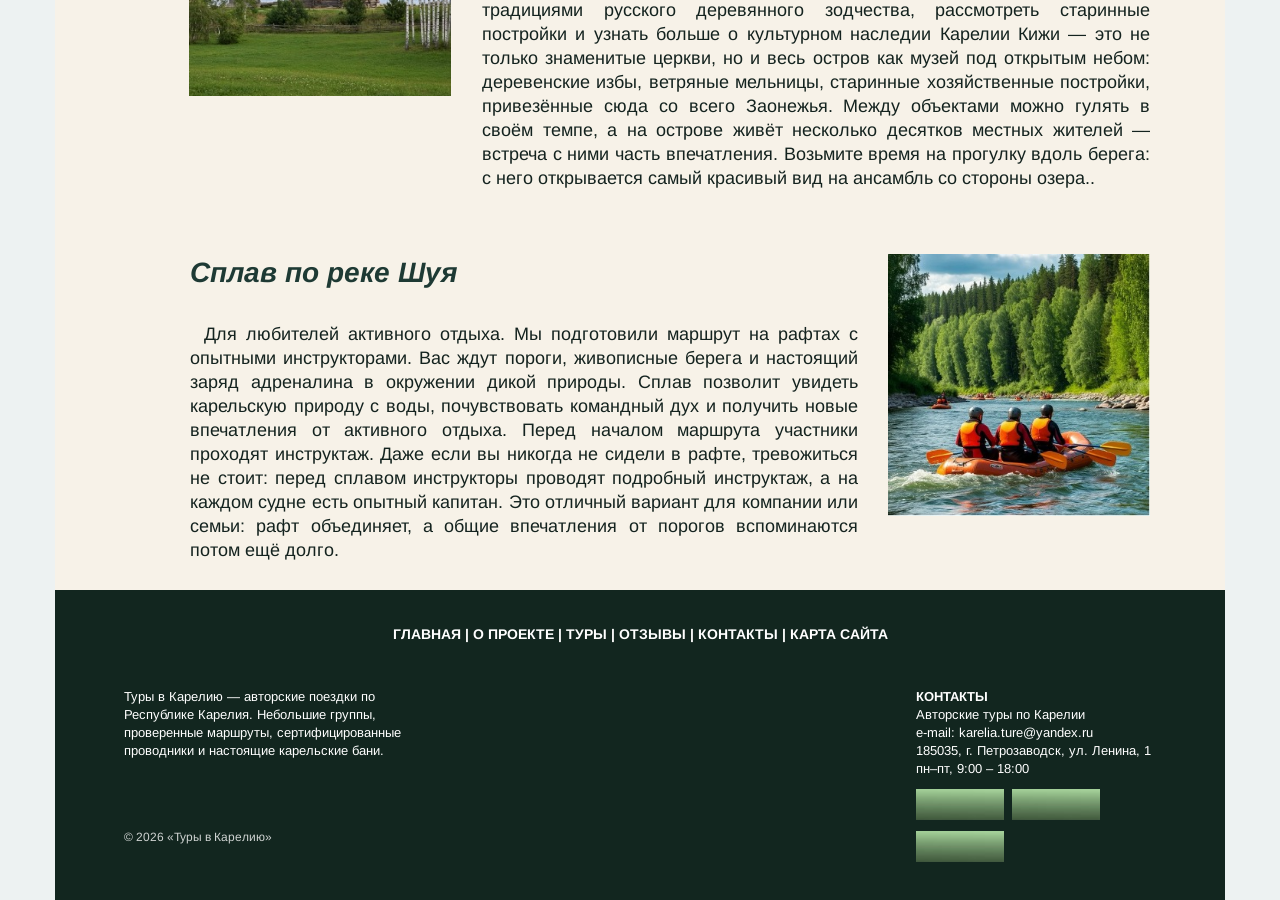
<file: tour.html>
<!DOCTYPE html>
<html lang="ru">
<head>
    <meta charset="UTF-8">
    <meta name="viewport" content="width=device-width, initial-scale=1.0">
    <meta name="description" content="Туры в Карелию — авторские туры, экскурсии и экспедиции по северному краю.">
    <title>Туры — Туры в Карелию</title>
    <link rel="stylesheet" href="css/style.css">
</head>
<body>
    <div class="layout tour_page">
        <!-- HEADER -->
        <header class="header">
            <nav class="navigation_panel" aria-label="Основная навигация">
                <ul>
                    <li><a href="index.html">ГЛАВНАЯ</a></li>
                    <li><a href="project.html">О ПРОЕКТЕ</a></li>
                    <li><a href="tour.html" aria-current="page">ТУРЫ</a></li>
                    <li><a href="otzevy.html">ОТЗЫВЫ</a></li>
                    <li><a href="contact.html">КОНТАКТЫ</a></li>
                </ul>
            </nav>
            <div class="header_banner">
                <a class="logo" href="index.html" aria-label="Туры в Карелию — на главную">
                    <img src="images/logo-symbol.png" width="110" height="89" alt="">
                    <span class="logo_words" aria-hidden="true">
                        <span class="logo_name">KARELIA</span>
                        <span class="logo_tours">T O U R S</span>
                    </span>
                </a>
                <div class="banner_text">
                    <p class="activity_profile">авторские туры и экспедиции</p>
                    <p class="project_name">КАРЕЛЬСКАЯ ПЕРЕЗАГРУЗКА</p>
                </div>
            </div>
        </header>

        <!-- WORK_AREA -->
        <main class="work_area">
            <section class="page_intro" aria-labelledby="page_title">
                <h2 id="page_title">Лучшие туры и экскурсии по Карелии</h2>
                <p class="intro_text">
                    В нашем каталоге представлены туры на любой вкус: от коротких поездок на выходные до
                    полноценных недельных экспедиций.
                </p>
            </section>
            <article class="left_card tour_card " aria-labelledby="ruskeala_title">
                <div class="left_card_row">
                    <img class="content_photo" src="images/ruskeala.jpg" width="262" height="262" alt="Мраморный каньон Рускеала">
                    <div class="tour_card_text">
                        <h3 id="ruskeala_title">«Легенды Рускеалы»</h3>
                    <p>
                    Наш флагманский тур. Вы посетите мраморный каньон с изумрудной водой, прогуляетесь по
                    горному парку «Рускеала» и увидите водопады Ахвенкоски. Это идеальное путешествие для тех,
                    кто хочет прикоснуться к истории северного края. Во время поездки вы сможете увидеть
                    знаменитые мраморные скалы, полюбоваться прозрачной водой и узнать, как история горных
                    разработок превратила это место в одну из самых известных достопримечательностей Карелии.
                    Рускеала хороша в любую погоду: в ясный день мрамор и вода отливают изумрудом, а в
                    пасмурный каньон становится суше и атмосфернее — многие считают, что именно тогда он
                    раскрывается по-настоящему. Постарайтесь оставить время на неспешную прогулку по верхним
                    тропам парка: с обзорных площадок каньон виден целиком, и именно с высоты понимаешь его
                    масштаб. Фотографировать лучше с утра — днём здесь бывает многолюдно.
                    </p>
                    </div>
                </div>
            </article>
            <article class="right_card tour_card ladoga_card" aria-labelledby="ladoga_title">
                <div class="card_text">
                    <h3 id="ladoga_title">«Дыхание Ладоги»</h3>
                    <p>
                    Спокойный отдых для ценителей уединения. Прогулки на катере по шхерам, ужины с видом на
                    закат и тишина северных островов подарят вам полное расслабление и перезагрузку. Этот
                    маршрут подойдёт тем, кто хочет насладиться спокойствием северной природы, увидеть
                    живописные берега и провести время вдали от городской суеты. Ладожские шхеры — место, где
                    время будто замедляется: скалы уходят прямо в воду, над озером стоят тишина и простор, а
                    вокруг почти нет цивилизации. Во время прогулки будет несколько остановок — можно выйти на
                    берег, посидеть на камнях у воды и послушать чайку. Опытные путешественники советуют
                    просто смотреть по сторонам, а не торопиться за кадрами: этот пейзаж лучше запоминается
                    глазами, чем через объектив.
                </p>
                </div>
                <img class="content_photo" src="images/ladoga.jpg" width="262" height="262" alt="Водопад в окружении карельского леса">
            </article>
            <article class="left_card tour_card kizhi_card" aria-labelledby="kizhi_title">
                <div class="left_card_row">
                    <img class="content_photo" src="images/kizhi.jpg" width="262" height="262" alt="Деревянные церкви острова Кижи">
                    <div class="tour_card_text">
                        <h3 id="kizhi_title">Кижи: деревянное зодчество</h3>
                    <p>
                    Однодневная экскурсия на остров Кижи. Вы увидите знаменитую 22-главую церковь Преображения
                    Господня, прогуляетесь по заповедной территории и узнаете секреты северных мастеров. Все
                    маршруты разработаны с учетом сезонности и погодных условий региона. Здесь можно ближе
                    познакомиться с традициями русского деревянного зодчества, рассмотреть старинные постройки
                    и узнать больше о культурном наследии Карелии Кижи — это не только знаменитые церкви, но и
                    весь остров как музей под открытым небом: деревенские избы, ветряные мельницы, старинные
                    хозяйственные постройки, привезённые сюда со всего Заонежья. Между объектами можно гулять
                    в своём темпе, а на острове живёт несколько десятков местных жителей — встреча с ними
                    часть впечатления. Возьмите время на прогулку вдоль берега: с него открывается самый
                    красивый вид на ансамбль со стороны озера..
                    </p>
                    </div>
                </div>
            </article>
            <article class="right_card tour_card shuya_card" aria-labelledby="shuya_title">
                <div class="card_text">
                    <h3 id="shuya_title">Сплав по реке Шуя</h3>
                    <p>
                    Для любителей активного отдыха. Мы подготовили маршрут на рафтах с опытными инструкторами.
                    Вас ждут пороги, живописные берега и настоящий заряд адреналина в окружении дикой природы.
                    Сплав позволит увидеть карельскую природу с воды, почувствовать командный дух и получить
                    новые впечатления от активного отдыха. Перед началом маршрута участники проходят
                    инструктаж. Даже если вы никогда не сидели в рафте, тревожиться не стоит: перед сплавом
                    инструкторы проводят подробный инструктаж, а на каждом судне есть опытный капитан. Это
                    отличный вариант для компании или семьи: рафт объединяет, а общие впечатления от порогов
                    вспоминаются потом ещё долго.
                </p>
                </div>
                <img class="content_photo" src="images/shuya.jpg" width="262" height="262" alt="Сплав по карельской реке">
            </article>
        </main>

        <!-- FOOTER -->
        <footer class="footer">
            <nav class="footer_navigation" id="site-map" aria-label="Карта сайта">
                <ul>
                    <li><a href="index.html">ГЛАВНАЯ</a></li>
                    <li><a href="project.html">О ПРОЕКТЕ</a></li>
                    <li><a href="tour.html" aria-current="page">ТУРЫ</a></li>
                    <li><a href="otzevy.html">ОТЗЫВЫ</a></li>
                    <li><a href="contact.html">КОНТАКТЫ</a></li>
                    <li><a href="/karelia-tours/map.html">КАРТА САЙТА</a></li>
                </ul>
            </nav>
            <div class="footer_columns">
                <p class="footer_about">Туры в Карелию — авторские поездки по Республике Карелия.
                    Небольшие группы, проверенные маршруты, сертифицированные проводники
                    и настоящие карельские бани.</p>
                <section class="footer_contacts" aria-labelledby="footer_contacts_title">
                    <h2 id="footer_contacts_title">КОНТАКТЫ</h2>
                    <address>
                        Авторские туры по Карелии<br>
                        e-mail: <a href="mailto:karelia.ture@yandex.ru">karelia.ture@yandex.ru</a><br>
                        185035, г. Петрозаводск, ул. Ленина, 1<br>
                        пн–пт, 9:00 – 18:00
                    </address>
                    <div class="micro_buttons" aria-label="Область учебных баннеров">
                        <span><img src="images/micro-button.png" width="82" height="45" alt="Учебный баннер 1"></span>
                        <span><img src="images/micro-button.png" width="82" height="45" alt="Учебный баннер 2"></span>
                        <span><img src="images/micro-button.png" width="82" height="45" alt="Учебный баннер 3"></span>
                    </div>
                </section>
            </div>
            <p class="copyright">© 2026 «Туры в Карелию»</p>
        </footer>
    </div>
</body>
</html>
</file>
<file: css/style.css>
@font-face {
    font-family: "Arimo";
    src: url("Arimo-Regular.ttf") format("truetype");
    font-weight: 400;
    font-style: normal;
    font-display: swap;
}

@font-face {
    font-family: "Arimo";
    src: url("Arimo-Bold.ttf") format("truetype");
    font-weight: 700;
    font-style: normal;
    font-display: swap;
}

@font-face {
    font-family: "Arimo";
    src: url("Arimo-RegularItalic.ttf") format("truetype");
    font-weight: 400;
    font-style: italic;
    font-display: swap;
}

@font-face {
    font-family: "Arimo";
    src: url("Arimo-BoldItalic.ttf") format("truetype");
    font-weight: 700;
    font-style: italic;
    font-display: swap;
}

@font-face {
    font-family: "Playfair Display";
    src: url("PlayfairDisplay-Bold.ttf") format("truetype");
    font-weight: 700;
    font-style: normal;
    font-display: swap;
}

* {
    box-sizing: border-box;
}

html {
    scroll-behavior: smooth;
}

body {
    min-width: 1170px;
    min-height: 100vh;
    margin: 0;
    background: #edf2f2 url("../images/background_pic.png") center top / cover no-repeat fixed;
    color: #14231f;
    font-family: "Arimo", Arial, sans-serif;
    font-size: 16px;
    line-height: 21px;
}

h1, h2, h3, p, ul, blockquote {
    margin: 0;
}

img {
    display: block;
}

a {
    color: inherit;
    text-decoration: none;
}

a:hover {
    text-decoration: underline;
}

a:focus-visible {
    outline: 2px solid #f2a36b;
    outline-offset: 4px;
}

.layout {
    width: 1170px;
    margin: 0 auto;
    background: #f5f2e8;
}

/* HEADER */
.header {
    padding-top: 30px;
}

.navigation_panel {
    height: 50px;
    margin-bottom: 30px;
    background: #1e3a34;
    color: #fff;
}

.navigation_panel ul {
    display: flex;
    align-items: center;
    gap: 64px;
    height: 50px;
    padding: 0 0 0 246px;
    list-style: none;
}

.navigation_panel a {
    display: block;
    font-size: 17px;
    font-weight: 400;
    line-height: 20px;
}

.header_banner {
    position: relative;
    display: flex;
    align-items: flex-start;
    justify-content: space-between;
    height: 216px;
    padding: 53px 98px 0 70px;
    overflow: hidden;
}

.header_banner::before {
    position: absolute;
    inset: 0;
    background: url("../images/banner.png") center -289px / 1170px 748px no-repeat;
    filter: blur(3.5px);
    content: "";
}

.logo {
    position: relative;
    display: flex;
    flex: 0 0 304px;
    width: 304px;
    height: 110px;
    padding: 3px 0 0 2px;
    text-shadow: 2px 2px 4px rgba(0, 0, 0, 0.55);
}

.logo:hover {
    text-decoration: none;
}

.logo_words {
    display: block;
    padding-top: 5px;
}

.logo_name {
    display: block;
    color: #fff;
    font-family: "Playfair Display", Georgia, serif;
    font-size: 36px;
    font-weight: 700;
    line-height: 42px;
    letter-spacing: 2px;
}

.logo_tours {
    display: block;
    margin: 6px 0 0 2px;
    color: #fff;
    font-size: 15px;
    font-weight: 700;
    line-height: 18px;
    letter-spacing: 3px;
    white-space: nowrap;
}

.banner_text {
    position: relative;
    padding-top: 11px;
    text-align: right;
    text-shadow: 2px 2px 4px rgba(0, 0, 0, 0.55);
}

.activity_profile {
    color: #fff;
    font-size: 26px;
    font-style: italic;
    line-height: 30px;
}

.project_name {
    margin-top: 16px;
    color: #fff;
    font-size: 40px;
    font-weight: 700;
    line-height: 48px;
    white-space: nowrap;
}

.main_page .header_banner {
    height: 400px;
}

.main_page .header_banner::before {
    background-position: center center;
    background-size: cover;
    filter: none;
}

.main_page .activity_profile {
    color: #ffe6b0;
}

.main_page .logo_tours {
    color: #f2a36b;
}

/* WORK_AREA */
.work_area {
    margin-top: 31px;
}

h1, .page_intro h2, .left_card h3, .right_card h3 {
    color: #1e3a34;
    font-size: 28px;
    font-weight: 700;
    line-height: 33px;
}

.page_intro {
    min-height: 249px;
    padding: 38px 135px 30px;
}

.intro_text {
    width: 893px;
    margin-top: 19px;
    font-size: 20px;
    line-height: 22px;
    text-align: justify;
    text-indent: 40px;
}

.content_photo {
    flex: 0 0 262px;
    width: 262px;
    height: 262px;
    object-fit: cover;
}

.forest_strip {
    height: 150px;
    background: url("../images/forest-strip.jpg") center -147px / 1170.7px 669px no-repeat;
}

.centered_content {
    min-height: 196px;
    padding: 23px 135px 35px;
}

.centered_content h2 {
    margin-bottom: 22px;
    color: #6b7a78;
    font-size: 24px;
    font-style: italic;
    font-weight: 700;
    line-height: 28px;
    text-align: center;
}

.centered_content p {
    width: 892px;
    font-size: 20px;
    line-height: 22px;
    text-indent: 17px;
}

.opening_card, .right_card {
    display: flex;
    align-items: flex-start;
    gap: 30px;
    padding: 31px 75px 28px 135px;
    background: #f7f2e8;
}

.card_text {
    flex: 0 0 668px;
    width: 668px;
}

.card_text p {
    margin-top: 26px;
    font-size: 16px;
    line-height: 21px;
    text-align: justify;
    text-indent: 14px;
}

.main_page .work_area {
    margin-top: 34px;
}

.opening_card {
    min-height: 321px;
    padding-bottom: 26px;
}

.opening_card .content_photo {
    margin-top: 2px;
}

.opening_card p {
    padding-left: 2px;
    text-indent: 9px;
}

.main_page .forest_strip {
    margin-top: 2px;
}

.left_card {
    padding: 35px 76px 35px 134px;
    background: #f7f2e8;
}

.left_card h3 {
    margin: 0 0 31px;
}

.experts_card h2 {
    margin: 0 0 22px;
    color: #6b7a78;
    font-size: 24px;
    font-style: italic;
    font-weight: 700;
    line-height: 28px;
    text-align: center;
}

.left_card_row {
    display: flex;
    align-items: flex-start;
    gap: 31px;
}

.left_card_row p {
    flex: 0 0 668px;
    width: 668px;
    font-size: 16px;
    line-height: 21px;
    text-align: justify;
    text-indent: 18px;
}

.experts_card {
    min-height: 435px;
    padding-bottom: 70px;
}

.experts_card .left_card_row {
    gap: 32px;
}

/* Туры и отзывы */
.tour_page .left_card_row,
.tour_page .right_card {
    align-items: flex-start;
}

.tour_page .tour_card_text,
.tour_page .card_text {
    align-self: flex-start;
    margin-top: 0;
}

.tour_page .left_card h3,
.tour_page .right_card h3 {
    margin: 0 0 31px;
    color: #1e3a34;
    font-size: 28px;
    font-style: italic;
    font-weight: 700;
    line-height: 37px;
}

.tour_page .tour_card_text {
    flex: 0 0 668px;
    width: 668px;
}

.tour_page .tour_card_text p,
.tour_page .card_text p {
    width: 668px;
    font-size: 18px;
    line-height: 24px;
    text-align: justify;
}

.tour_page .page_intro {
    min-height: 198px;
}

.tour_page .intro_text {
    font-size: 18px;
    line-height: 24px;
    text-indent: 17px;
}

.tour_card {
    min-height: 400px;
}

.ladoga_card {
    min-height: 356px;
    padding-bottom: 31px;
}

.ladoga_card p {
    text-indent: 18px;
}

.kizhi_card {
    min-height: 398px;
    padding-bottom: 33px;
}

.shuya_card {
    min-height: 360px;
}

.otzevy_page .intro_text {
    text-indent: 0;
}

.otzevy_page .forest_strip {
    height: 140px;
}

.review_card {
    display: flex;
    align-items: flex-start;
    gap: 30px;
    min-height: 346px;
    padding: 52px 76px 32px 134px;
    background: #f7f2e8;
}

.review_card blockquote {
    flex: 0 0 668px;
    width: 668px;
    font-size: 16px;
    line-height: 21px;
    text-align: justify;
}

.sergey_review p {
    text-indent: 14px;
}

.travel_tips {
    min-height: 258px;
    padding-top: 35px;
}

.contact_page .work_area {
    margin-top: 25px;
}

.contact_page .page_intro {
    min-height: 251px;
}

.contact_page .intro_text {
    text-indent: 6px;
}

.contact_details {
    min-height: 202px;
    padding-top: 27px;
    padding-bottom: 37px;
}

/* FOOTER */
.footer {
    position: relative;
    min-height: 310px;
    padding: 34px 69px 38px;
    background: #12261f;
    color: #fff;
}

.footer_navigation ul {
    display: flex;
    justify-content: center;
    padding: 0;
    list-style: none;
}

.footer_navigation li + li::before {
    content: " | ";
    white-space: pre;
}

.footer_navigation {
    font-size: 14px;
    font-weight: 700;
    line-height: 20px;
}

.footer_columns {
    display: flex;
    justify-content: space-between;
    margin-top: 44px;
    font-size: 13px;
    line-height: 18px;
}

.footer_about {
    width: 300px;
}

.footer_contacts {
    width: 240px;
}

.footer_contacts h2 {
    font-size: 13px;
    font-weight: 700;
    line-height: 18px;
}

.footer_contacts address {
    font-style: normal;
}

.micro_buttons {
    display: grid;
    grid-template-columns: 88px 88px;
    gap: 11px 8px;
    margin-top: 11px;
}

.micro_buttons span {
    display: block;
    width: 88px;
    height: 31px;
    overflow: hidden;
}

.micro_buttons img {
    width: 88px;
    height: auto;
}

.copyright {
    position: absolute;
    left: 69px;
    bottom: 54px;
    color: rgba(255, 255, 255, 0.8);
    font-size: 12px;
    line-height: 18px;
}


/* Карта сайта */
.map_content {
    min-height: 408px;
    padding-top: 23px;
    padding-bottom: 25px;
}

.map_content .map_text {
    width: 892px;
    margin-top: 22px;
    font-size: 20px;
    line-height: 22px;
    text-align: left;
}

.map_content .map_text p {
    margin: 0;
    text-indent: 0;
}

.map_content .map_text strong {
    font-weight: 700;
}
</file>
